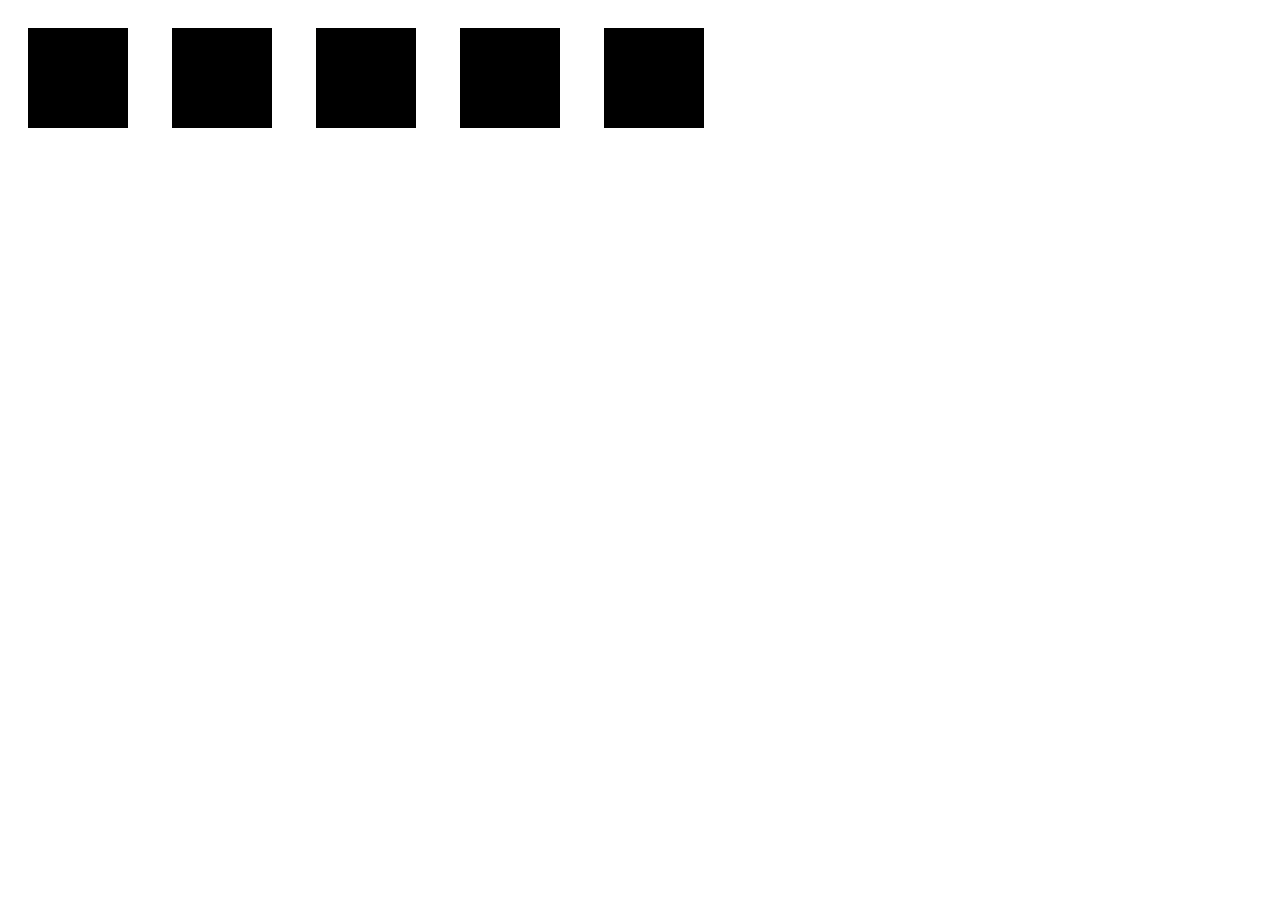
<file: asdasd.html>
<!DOCTYPE html>
<html lang="en">
<head>
    <meta charset="UTF-8">
    <meta name="viewport" content="width=device-width, initial-scale=1.0">
    <title>Document</title>
</head>
<style>
    .das {
        height: 100px;
        width: 100px;
        background-color: black;
        margin: 20px;
        display: inline-block;
    }

</style>

<body>
    <div class="das">
        Box
    </div>
    <div class="das">
        Box
    </div>
    <div class="das">
        Box
    </div>
    <div class="das">
        Box
    </div>
    <div class="das">
        Box
    </div>
    
</body>
</html>
</file>
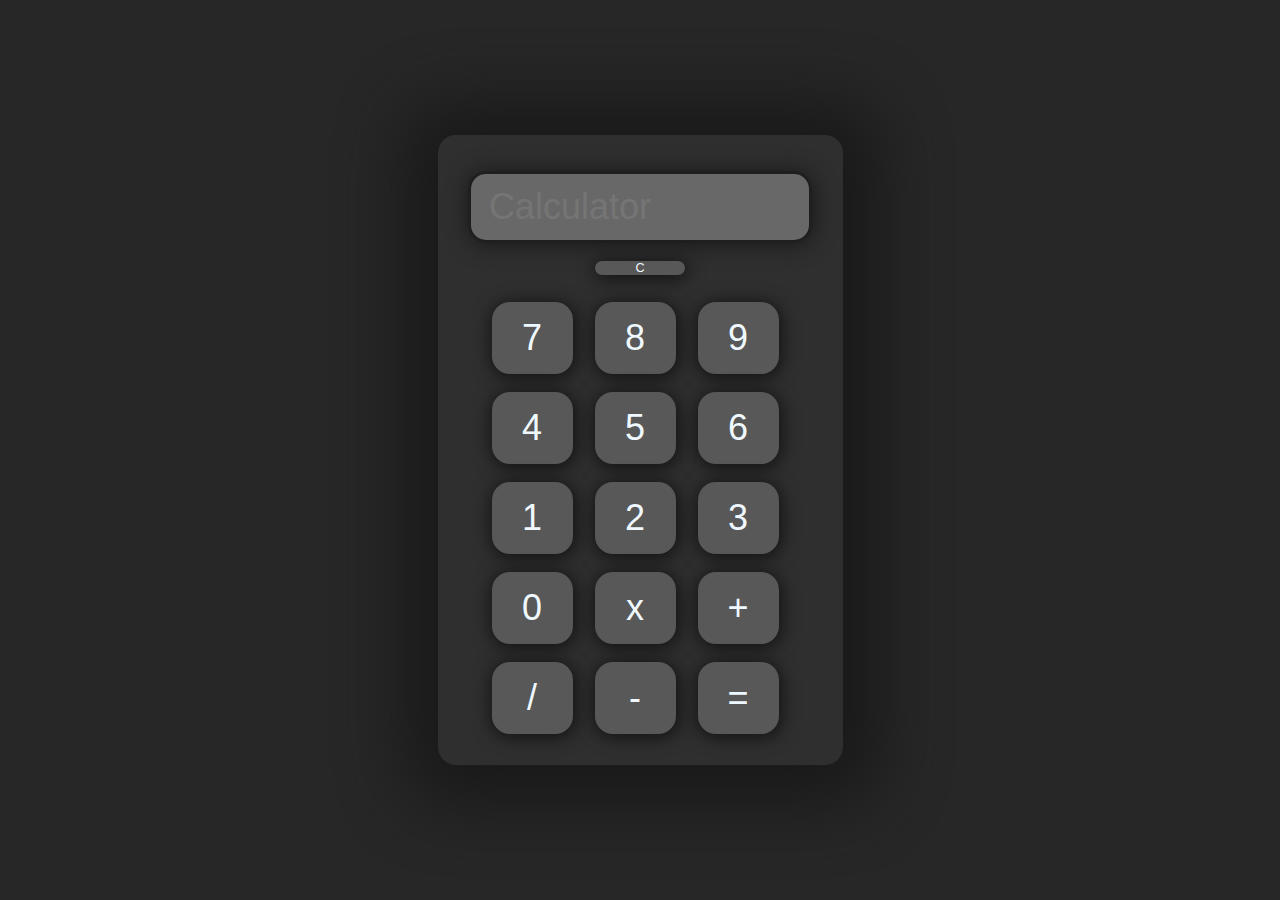
<file: Calculator.html>
<!DOCTYPE html>
<html lang="en">
<head>
    <meta charset="UTF-8">
    <meta name="viewport" content="width=device-width, initial-scale=1.0">
    <title>Calculator</title>
    <link rel="icon" href="Icon/calculator.png">
    <link rel="stylesheet" href="Cal.css">
</head>
<body class="background">
    <div class="container">
        <div class="Calculator">
            <div class="aa">
                <input id="Display" class="input" type="text" placeholder="Calculator" disabled>

            </div>
            <div class="Clear">
                <button class="asd" onclick="cleardisplay()">C</button>

            </div>
            
            <div class="numbers">
                
                <button class="num" onclick="appendtodisplay('7')">7</button>
                <button class="num" onclick="appendtodisplay('8')">8</button>
                <button class="num" onclick="appendtodisplay('9')">9</button>
                <button class="num" onclick="appendtodisplay('4')">4</button>
                <button class="num" onclick="appendtodisplay('5')">5</button>
                <button class="num" onclick="appendtodisplay('6')">6</button>
                <button class="num" onclick="appendtodisplay('1')">1</button>
                <button class="num" onclick="appendtodisplay('2')">2</button>
                <button class="num" onclick="appendtodisplay('3')">3</button>
                <button class="num" onclick="appendtodisplay('0')">0</button>
                <button class="num" onclick="appendtodisplay('*')" class="operator">x</button>
                <button class="num" onclick="appendtodisplay('+')" class="operator">+</button>
                <button class="num" onclick="appendtodisplay('/')" class="operator">/</button>
                <button class="num" onclick="appendtodisplay('-')" class="operator">-</button>
                <button class="num" onclick="calculate()">=</button>


                




                
            </div>
            
        </div>
        <script src="Func.js"></script>
       

    </div>
    
</body>
</html>
</file>
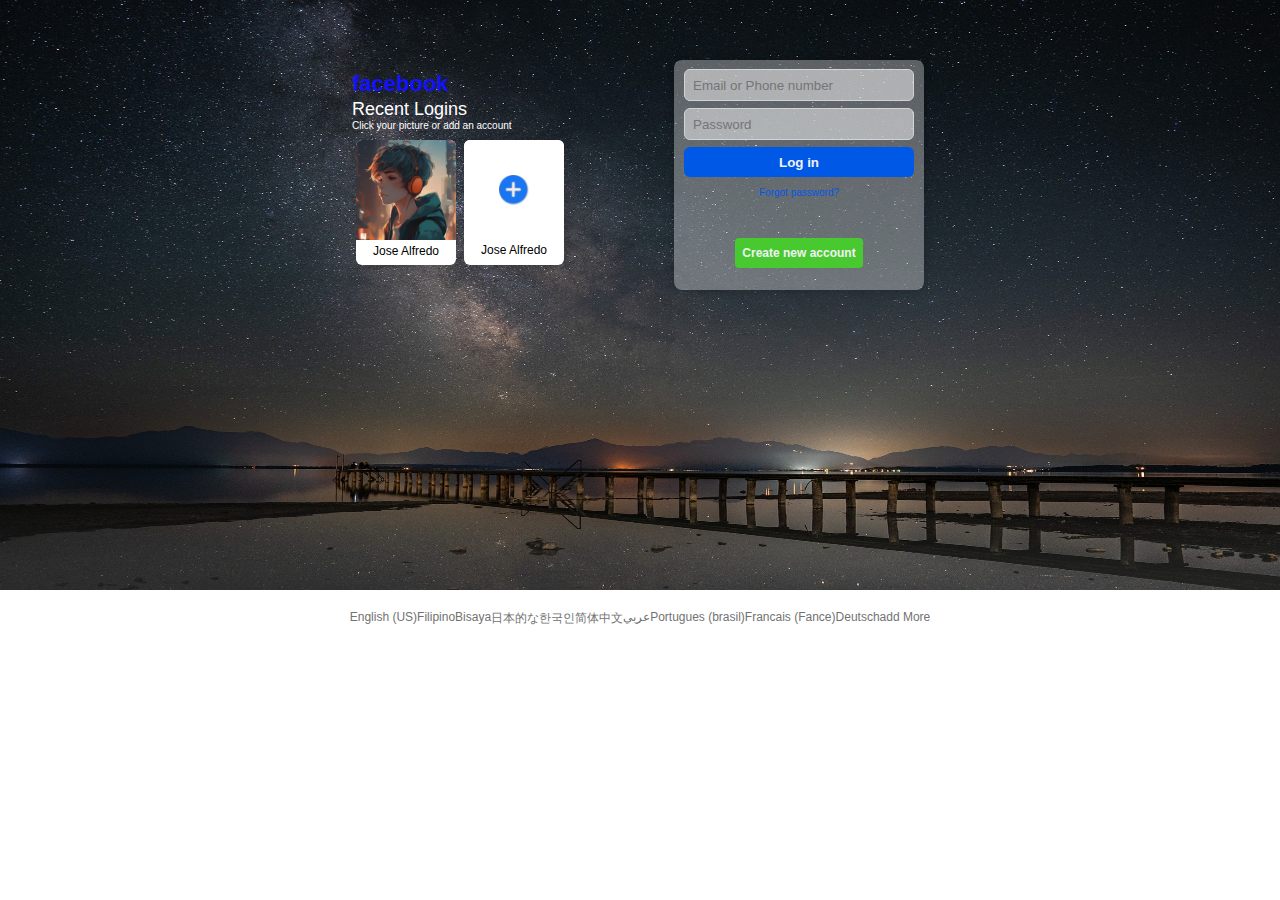
<file: facebook.html>
<!DOCTYPE html>
<html lang="en">
<head>
    <meta charset="UTF-8">
    <meta name="viewport" content="width=device-width, initial-scale=1.0">
    <title>Document</title>
    <link rel="stylesheet" href="facebookFB.css">
    <link rel="icon" href="Icon/">
</head>
<body>
    <div class="container">
        <img class="asd" src="Picture/milky-way-8149815_1920.jpg" >

        <div class="awerf">
            <div class="Profile">
                <div class="Fa">
                    <p>facebook</p>
                </div>
                <div class="Recentlog">
                    <p>Recent Logins</p>
                </div>
                <div class="cli">
                    <p>Click your picture or add an account</p>
                </div>
                <div class="profilepics">
                    <div class="picx">
                        <picture class="Profile1">
                            <img class="picture1" src="Picture/412379924_1051322389443369_1405462072131857829_n.jpg" >
                        </picture>
                        <div class="Name">
                            <p>Jose Alfredo</p>
                        </div>
                        
    
    
                    </div>
    
                    
                    <div class="picx">
                        <div class="add1">
                            <div class="add2">
                                <button class="addB">
                                    <img class="add3" src="Icon/_ACU9i_3AiP.png">
    
                                </button>
                                
    
                            </div>
                            
    
                            
    
                        </div>
                        <div class="Name1">
                            <p>Jose Alfredo</p>
                        </div>
                        
    
                    </div>
                </div>
            
    
        </div>
         <div class="login">
        <div class="logina">
            <form id="Form">
                <div class="login3r">
                    <input id="f" class="ina" type="text" placeholder="Email or Phone number">
    
                </div>
                <div class="tref">
                    <input id="p" class="ina" type="password" placeholder="Password">
    
                </div>
                <div class="log">
                    <button class="logB" type="submit">
                        Log in
                    </button>
                </div>


            </form>
            <script src="face.js"></script>
            
            

            <div class="Forgot">
                <button class="forgotB">
                    Forgot password?
                </button>
            </div>
            <div class="error">
                <p id="comment" > </p>

            </div>

            <div class="Cre">
                <Button class="as">
                    Create new account
                </Button>
            </div>


            
            
        </div>
        

    </div>

        </div>
        
        
   
    
    
        
        
        
    
    
    </div>
    
   

    <div class="container1">
        <div class="coads">
            <div class="a3rf">
                <p class="a">English (US)</p>
                <p class="a">Filipino</p>
                <p class="a">Bisaya</p>
                <p class="a">日本的な</p>
                <p class="a">한국인</p>
                <p class="a">简体中文</p>
                <p class="a">عربي</p>
                <p class="a">Portugues (brasil)</p>
                <p class="a">Francais (Fance)</p>
                <p class="a">Deutsch</p>
                <p class="a"> add More</p>
                


            </div>

        </div>
    
    </div>
    

    
    
    
</body>
</html>
</file>
<file: Cal.css>
* {
    margin: 0;
    padding: 0;
    box-sizing: border-box;
}

.background {
    background-color: rgb(39, 39, 39);
}

.container {
    display: flex;
    justify-content: center;
    align-items: center;
    height: 100vh;

}

.Calculator {
    height: 70vh;
    width: 45vh;
    background-color: rgb(48, 47, 47);
    border-radius: 2vh;
    box-shadow: 2px 3px 7vh 4vh rgb(26, 26, 26);
    
}

.num {
    height: 8vh;
    width: 9vh;
    margin: 1vh;
    border-radius: 2vh;
    border: none;
    box-shadow: 1px 2px 17px 2px rgba(0, 0, 0, 0.596);
    background-color: rgb(88, 88, 88);
    cursor: pointer;
    color: aliceblue;
    font-size: 4vh;
}

.input {
    height: 8vh;
    width: 85%;
    font-size: 4vh;
    padding-left: 2vh;
    border-radius: 2vh;
    box-shadow: 1px 1px 22px rgb(24, 24, 24);
    border: solid;
    border-color: rgb(31, 31, 31);
    color: aliceblue;
    
    
}

.aa {
    display: flex;
    justify-content: center;
    align-items: center;
    margin-top: 4vh;
    margin-bottom: 2vh;
    color: aliceblue;

    
    
    
    
}

.num:active {
    background-color: rgb(44, 44, 44);
}

.numbers {
    display: block;
   padding-left: 5vh;
   margin-top: 2vh;
}

.Clear {
    display: flex;
    justify-content: center;


}

.asd {
    height: 1.5vh;
    width: 10vh;
    border-radius: 2vh;
    border: none;
    box-shadow: 1px 2px 17px 2px rgba(0, 0, 0, 0.596);
    background-color: rgb(88, 88, 88);
    cursor: pointer;
    color: aliceblue;
    font-size: 1.4vh;
}

.asd:active {
    background-color: rgb(34, 34, 34);
    color: rgb(36, 36, 36);
}

.asr {
    position: absolute;
}
</file>
<file: facebookFB.css>
* {
    margin: 0;
    padding: 0;
    box-sizing: border-box;
    

}


.bob2425 {
    height: 100vh;
    width: 100%;
    background-color: aqua;
}

.container {
    display: flex;
    flex-wrap: wrap;
    flex-direction:row;
    justify-content: center;
    background-color: #f0f2f5;
    height: 590px;
    width: 100%;
    
    
}

.error {
    display: flex;
    justify-content: center;
    position: absolute;
    width: 250px;
    padding: 10px;
    font-family: SFProText-Medium, Helvetica, Arial, sans-serif ;
    font-size: 14px;
}





.Profile {
    height: 220px;
    width: 300px;
    background-color: #f0f2f500;
    margin: 1vh;
   
    
    
    


}



.login {
    display: flex;
    justify-content: center;
    height: 230px;
    width: 280px;
    
    

}

.Fa {
    display: flex;
    justify-content: left;
    padding: 2px;
    font-size: 22px;
    font-weight: bold;
    height: 30px;
    width: 100%;
    font-family: SFProText-Medium, Helvetica, Arial, sans-serif ;
    color: rgb(18, 18, 255);

}

.Recentlog {
    display: flex;
    justify-content: left;
    padding-left: 2px;
    font-size: 18px ;
    font-family: SFProText-Medium, Helvetica, Arial, sans-serif;
    color: #ffffff;
}

.cli {
    display: flex;
    justify-content: left;
    padding-left: 2px;
    font-size: 10px;
    font-family: SFProText-Medium, Helvetica, Arial, sans-serif;
    color: #ffffff;
}

.profilepics   {
    display: flex;
    justify-content: left;
    padding-left: 2px;
    padding-top: 5px;
    flex-wrap: wrap;
    
    
}

.picx {
    height: 125px;
    width: 100px;
    background-color: rgb(255, 255, 255);
    margin: 4px;
    border-radius: 6px;
    overflow: hidden;
    box-shadow: 0.2px 0.2px 5px 2px rgba(0, 0, 0, 0.089);
}

.Profile1 {
    width: 100px;
    height: 100px;
}

.picture1 {
    width: 100%;
    height: 80%;
}
.Name {
    font-size: 12px;
    display: flex;
    justify-content: center;
    font-family: SFProText-Medium, Helvetica, Arial, sans-serif;
    
    
}

.add1 {
    display: flex;
    justify-content: center;
    align-items: center;
    width: 100%;
    height: 80%;
    background-color: rgb(255, 255, 255);
    

}

.add2 {

    background-color: rgb(255, 255, 255);
    width: 30px;
    height: 30px;
    overflow: hidden;
}
.add3  {
    width: 30px;
    
   
    
}


.addB {
    height: 30px;
    width: 30px;
    border: 50px;
    cursor: pointer;
    border-radius: 100px;
    
}

.Name1 {
    font-size: 12px;
    display: flex;
    justify-content: center;
    font-family: SFProText-Medium, Helvetica, Arial, sans-serif;
    height: 20px;
    align-items: center;

}


.logina  {
    height: 100%;
    width: 250px;
    padding-top: 9px;
    border-radius: 8px;
    box-shadow: -0.1px -0.2px 8px  rgba(0, 0, 0, 0.233);
    background-color: #ffffff54;
}


.ina {
    width: 92%;
    height: 32px;
    margin-bottom: 7px;
    padding-left: 8px;
    border-radius: 6px;
    border: solid;
    border-width: 1.2px;
    border-color: rgb(211, 211, 211);
    background-color: #ffffff7e;

    
}

.ina:focus {
    border: 1.2px solid rgb(255, 255, 255);
    outline: 1.2px solid rgb(27, 87, 255);
    
    
}


.login3r {
    display: flex;
    align-items: center;
    justify-content: center;
}

.tref {
    display: flex;
    justify-content: center;
    
}

.log {
    display: flex;
    justify-content: center;
    
}

.logB {
    width: 92%;
    height: 30px;
    background-color: #0058e6;
    border: none;
    border-radius: 6px;
    font-weight: bold;
    color: #f0f2f5;


}

.Forgot {
    display: flex;
    justify-content: center;
    padding-top: 10px;
    
}

.forgotB {
    border: none;
    color: #0058e6;
    font-size: 10px;
    background-color:#ffffff00;
}

.Cre {
    display: flex;
    justify-content: center;
    margin-top: 40px;
}

.as {
    width: 128px;
    height: 30px;
    background-color: #48c92f;
    border: none;
    border-radius: 4px;
    font-weight: bold;
    color: #f0f2f5;
    font-size: 12px;
}

.container1 {
    display: flex;
    justify-content: center;
    height: 160px;
    width: 100%;



}

.coads {
    height: 100%;
    width: 800px;
    margin-left: 5%;
    margin-right: 5%;
}

.a3rf {
    display: flex;
    flex-wrap: wrap;
    justify-content: center;
    font-family: SFProText-Medium, Helvetica, Arial, sans-serif;
    font-size: 12px;
    color: #727272;
    padding-top: 20px;
}

.asd {
    height: 100%;
    width: 100%;

}


.awerf {
    display: flex;
    flex-wrap: wrap;
    position: absolute;
    justify-content: center;
    padding-top: 60px;
}



@media only screen and (max-width: 600px) {
    .Fa,.Recentlog,.cli,.profilepics {
        display: flex;
        justify-content: center;
        text-align: center;
    }

}
</file>
